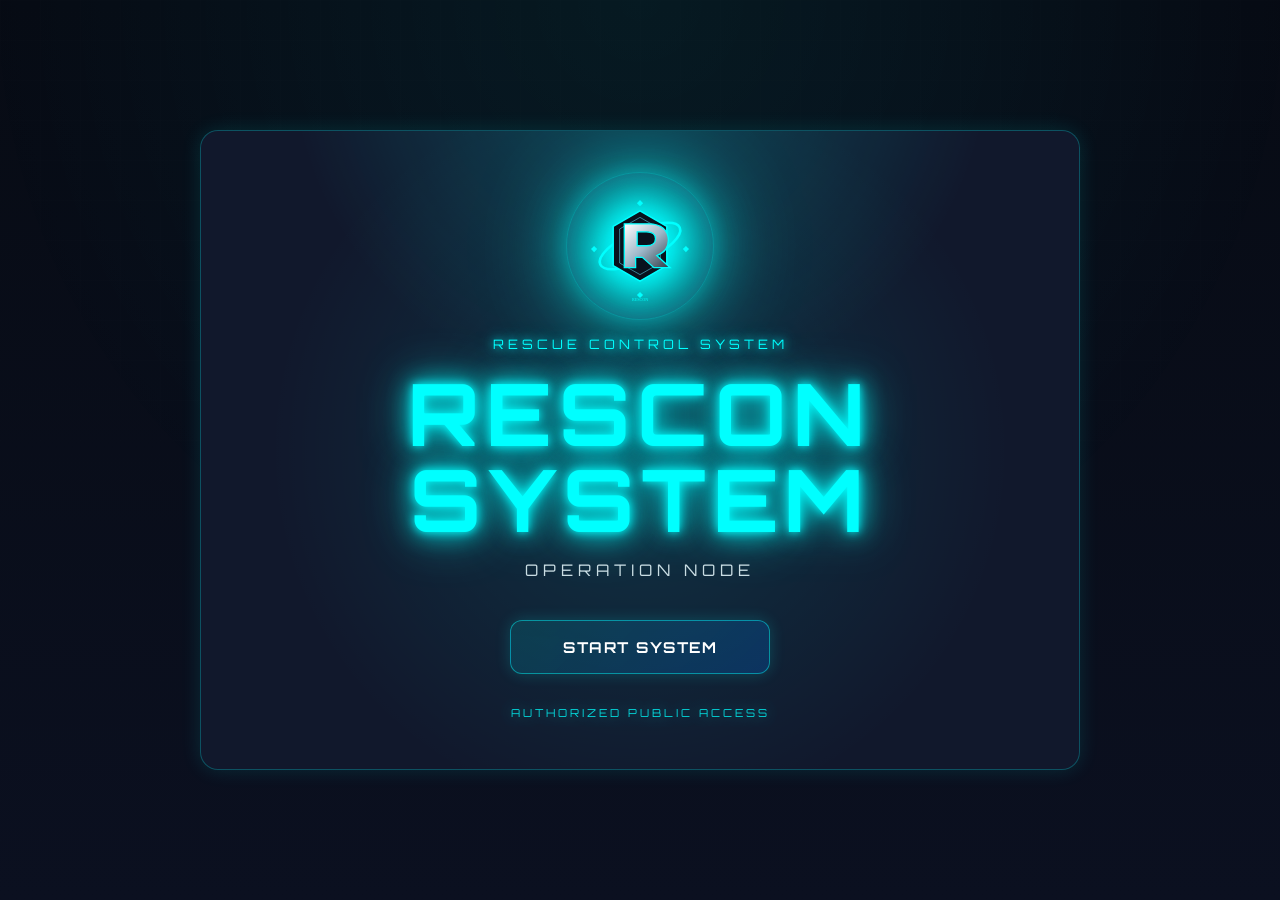
<file: index.html>
<!DOCTYPE html>
<html lang="ja">
<head>
<meta charset="UTF-8">
<meta http-equiv="refresh" content="0;url=./title.html">
<title>RESCON</title>
</head>
<body>
<a href="./title.html">RESCON SYSTEM</a>
</body>
</html>
</file>
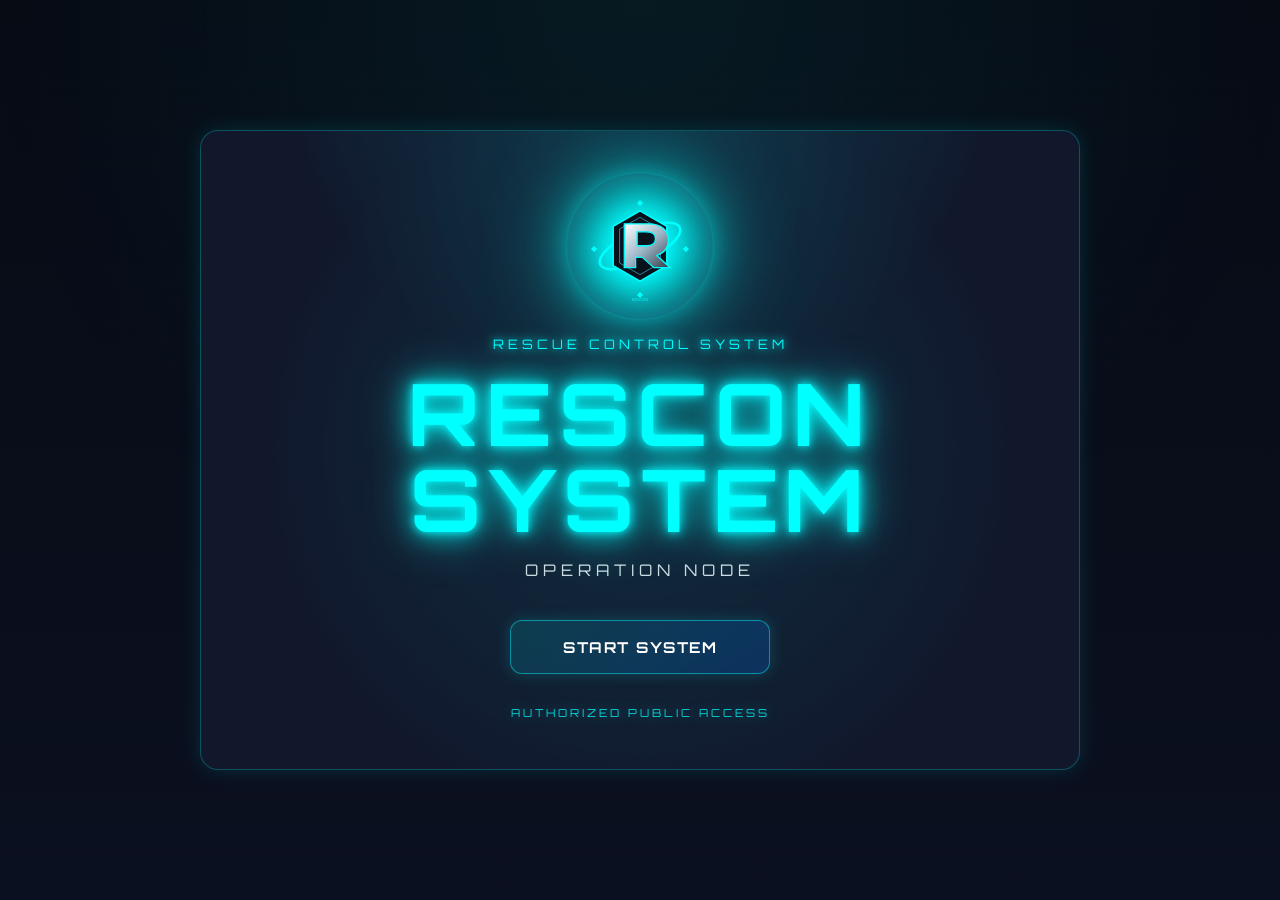
<file: boot.html>
<!DOCTYPE html>
<html lang="ja">
<head>
<meta charset="UTF-8">
<meta name="viewport" content="width=device-width,initial-scale=1.0">
<title>RESCON BOOT</title>
<link rel="stylesheet" href="./css/common.css">
<link rel="stylesheet" href="./css/components.css">
<link rel="stylesheet" href="./css/logo.css">
<link rel="stylesheet" href="./css/boot.css">
</head>
<body>
<div id="app">
<main id="boot-container">

<section id="boot-panel" class="neon-card">
<div class="boot-logo rescon-emblem-ring">
<img src="./assets/rescon-logo.svg" alt="RESCON">
</div>

<div id="boot-title">RESCON CORE</div>
<div id="boot-subtitle">SYSTEM INITIALIZATION</div>

<div id="boot-line-list"></div>

<div id="boot-progress">
<div id="boot-progress-fill"></div>
</div>

<div id="boot-footer">LOADING...</div>
</section>

</main>
</div>
<script type="module" src="./js/boot.js"></script>
</body>
</html>
</file>
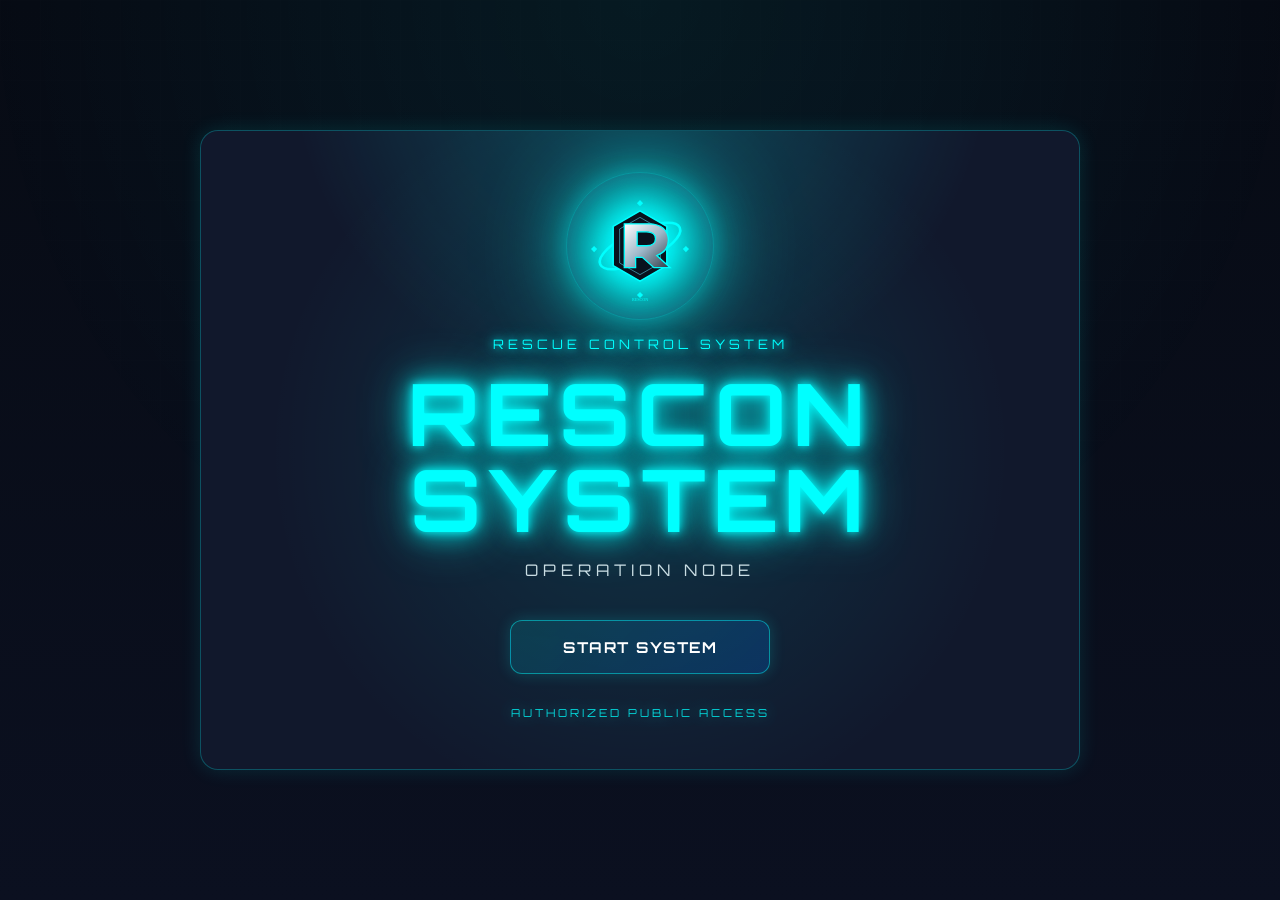
<file: title.html>
<!DOCTYPE html>
<html lang="ja">
<head>
<meta charset="UTF-8">
<meta name="viewport" content="width=device-width,initial-scale=1.0">
<title>RESCON SYSTEM</title>
<link rel="stylesheet" href="./css/common.css">
<link rel="stylesheet" href="./css/components.css">
<link rel="stylesheet" href="./css/logo.css">
<link rel="stylesheet" href="./css/title.css">
</head>
<body>
<div id="app">
<main id="title-container">

<section id="title-panel" class="neon-card">
<div class="title-logo-wrap">
<div class="rescon-logo title-logo rescon-emblem-ring">
<img src="./assets/rescon-logo.svg" alt="RESCON">
</div>
</div>

<div id="title-kicker">RESCUE CONTROL SYSTEM</div>
<h1 id="title-main">RESCON SYSTEM</h1>
<div id="title-sub">OPERATION NODE</div>

<div id="title-actions">
<button class="neon-button" id="btn-start-system">START SYSTEM</button>
</div>

<div id="title-footer">AUTHORIZED PUBLIC ACCESS</div>
</section>

<div id="title-start-overlay" class="hidden">
<div id="title-start-ring"></div>
<div id="title-start-text">SYSTEM START</div>
<div id="title-start-sub">OPENING BOOT GATE...</div>
</div>

</main>
</div>
<script type="module" src="./js/title.js"></script>
</body>
</html>
</file>
<file: css/common.css>
@import url(
'https://fonts.googleapis.com/css2?family=Orbitron:wght@400;500;700&family=Noto+Sans+JP:wght@400;500;700&display=swap'
);

:root {

    /* Colors */

    --color-bg:
        #0b1020;

    --color-neon:
        #00ffff;

    --color-online:
        #00ff9c;

    --color-warning:
        #ffcc00;

    --color-danger:
        #ff416c;

    /* Font */

    --font-title:
        32px;

    --font-section:
        22px;

    --font-body:
        15px;

    --font-small:
        13px;

    /* Transition */

    --transition-fast:
        0.12s ease;

    --transition-normal:
        0.2s ease;

    --transition-slow:
        0.4s ease;

    /* Layer */

    --z-base: 1;

    --z-overlay: 1000;

    --z-modal: 2000;
}

* {
    margin: 0;
    padding: 0;
    box-sizing: border-box;
}

body {

    width: 100vw;
    height: 100dvh;

    overflow: hidden;

    background:
        linear-gradient(
            180deg,
            #070b14 0%,
            #0b1020 100%
        );

    color: white;

    font-family:
        'Noto Sans JP',
        sans-serif;

    letter-spacing:
        0.2px;

    padding:
        env(safe-area-inset-top)
        env(safe-area-inset-right)
        env(safe-area-inset-bottom)
        env(safe-area-inset-left);
}

body::before {

    content: "";

    position: fixed;

    inset: 0;

    pointer-events: none;

    background:

        linear-gradient(
            rgba(255,255,255,0.015) 1px,
            transparent 1px
        ),

        linear-gradient(
            90deg,
            rgba(255,255,255,0.015) 1px,
            transparent 1px
        );

    background-size:
        40px 40px;

    opacity: 0.25;

    z-index: 0;
}

body::after {

    content: "";

    position: fixed;

    inset: 0;

    pointer-events: none;

    background:
        radial-gradient(
            circle at top,
            rgba(0,255,255,0.08),
            transparent 60%
        );

    opacity: 0.8;

    z-index: 0;
}

#app {

    position: relative;

    z-index:
        var(--z-base);

    width: 100%;
    height: 100%;
}

.section-title,
#system-title {

    font-family:
        'Orbitron',
        sans-serif;
}

html{
    overflow:hidden;
}

body{
    overflow:hidden;
}


/* ===== v6.5 GLOBAL FORM WHITEOUT FIX ===== */
input,
select,
textarea{
    color-scheme:dark;
}
</file>
<file: css/components.css>
.neon-card{
    background:rgba(19,26,46,0.92);
    border:1px solid rgba(0,255,255,0.25);
    border-radius:18px;
    padding:14px;
    box-shadow:0 0 20px rgba(0,255,255,0.12);
    backdrop-filter:blur(10px);
}

.neon-button{
    min-width:120px;
    height:40px;
    padding:0 14px;
    display:inline-flex;
    justify-content:center;
    align-items:center;
    border-radius:12px;
    border:1px solid rgba(0,255,255,0.45);
    background:linear-gradient(135deg,rgba(0,255,255,0.12),rgba(0,120,255,0.22));
    color:white;
    cursor:pointer;
    transition:var(--transition-normal);
    box-shadow:0 0 15px rgba(0,255,255,0.18);
    font-family:'Orbitron',sans-serif;
    font-size:13px;
    font-weight:bold;
    white-space:nowrap;
}

.neon-button:hover{
    transform:scale(1.03);
    box-shadow:0 0 25px rgba(0,255,255,0.45);
}

.neon-button:disabled{
    opacity:0.45;
    cursor:not-allowed;
    transform:none;
    box-shadow:0 0 8px rgba(0,255,255,0.08);
}

.section-title{
    font-family:'Orbitron',sans-serif;
    font-size:14px;
    font-weight:bold;
    color:var(--color-neon);
    margin-bottom:10px;
    letter-spacing:1.5px;
    text-shadow:0 0 10px rgba(0,255,255,0.45);
}

.overlay-base{
    position:fixed;
    inset:0;
    display:none;
    align-items:center;
    justify-content:center;
    background:rgba(0,0,0,0.55);
    backdrop-filter:blur(10px);
    z-index:var(--z-overlay);
    pointer-events:auto;
}

.neon-input{
    width:100%;
    background:rgba(255,255,255,0.04);
    border:1px solid rgba(0,255,255,0.18);
    border-radius:12px;
    color:white;
    padding:10px 12px;
    outline:none;
    transition:var(--transition-normal);
    backdrop-filter:blur(8px);
}

.neon-input:focus{
    border:1px solid rgba(0,255,255,0.6);
    background:rgba(0,255,255,0.04);
    box-shadow:0 0 16px rgba(0,255,255,0.28);
}

select,
.neon-input,
select.neon-input{
    color:#ffffff;
    background-color:#07111f!important;
    background-image:linear-gradient(135deg,rgba(0,255,255,.08),rgba(0,90,150,.12))!important;
    border-color:rgba(0,255,255,.32)!important;
}

select:focus,
.neon-input:focus,
select.neon-input:focus{
    color:#ffffff;
    background-color:#07111f!important;
    border-color:#00ffff!important;
    box-shadow:0 0 16px rgba(0,255,255,.24)!important;
    outline:none;
}

select option,
.neon-input option,
select.neon-input option{
    color:#ffffff!important;
    background-color:#07111f!important;
}

select option:checked,
.neon-input option:checked,
select.neon-input option:checked{
    color:#ffffff!important;
    background-color:#006ee6!important;
}

select option:hover,
.neon-input option:hover,
select.neon-input option:hover{
    color:#ffffff!important;
    background-color:#064b77!important;
}

select option:disabled,
.neon-input option:disabled,
select.neon-input option:disabled{
    color:rgba(255,255,255,.45)!important;
    background-color:#07111f!important;
}

select:-webkit-autofill,
input:-webkit-autofill,
textarea:-webkit-autofill{
    -webkit-text-fill-color:#ffffff!important;
    box-shadow:0 0 0 1000px #07111f inset!important;
    caret-color:#ffffff;
}

select{
    scrollbar-color:#00ffff #07111f;
}

@media(forced-colors:none){
    select,
    select.neon-input{
        appearance:auto;
    }
}
</file>
<file: css/logo.css>
/* ===== v8.6 RESCON OFFICIAL LOGO ===== */

.rescon-logo{
    width:110px;
    height:110px;
    margin:0 auto 10px;
    display:block;
    filter:
        drop-shadow(0 0 18px rgba(0,255,255,.28))
        drop-shadow(0 0 26px rgba(191,132,255,.18));
}

.rescon-logo.small{
    width:58px;
    height:58px;
    margin:0;
}

.rescon-logo.large{
    width:min(180px,42vw);
    height:min(180px,42vw);
    margin:0 auto 18px;
}

.rescon-logo img,
.rescon-logo svg{
    width:100%;
    height:100%;
    display:block;
}

.rescon-emblem-ring{
    position:relative;
}

.rescon-emblem-ring::before{
    content:"";
    position:absolute;
    inset:-8px;
    border-radius:50%;
    border:1px solid rgba(0,255,255,.20);
    box-shadow:
        0 0 18px rgba(0,255,255,.18),
        inset 0 0 18px rgba(191,132,255,.08);
    animation:resconLogoRing 4s linear infinite;
    pointer-events:none;
}

@keyframes resconLogoRing{
    from{
        transform:rotate(0deg);
    }
    to{
        transform:rotate(360deg);
    }
}

/* HOME logo placement */
#title-area .rescon-logo{
    margin-bottom:6px;
}

/* MASTER header logo */
#master-header .rescon-logo{
    justify-self:center;
}

.master-title-wrap{
    display:flex;
    flex-direction:column;
    align-items:center;
    gap:2px;
}

/* Login screen uses larger official emblem */
#master-container:has(#master-login-card:not(.master-hidden)) #master-header .rescon-logo{
    width:92px;
    height:92px;
    margin-bottom:4px;
}

/* Boot emblem */
.rescon-boot-logo,
.master-boot-logo{
    width:min(170px,42vw);
    height:min(170px,42vw);
    margin:0 auto 18px;
    filter:
        drop-shadow(0 0 22px rgba(0,255,255,.34))
        drop-shadow(0 0 34px rgba(191,132,255,.22));
    animation:resconLogoPulse 2.2s ease-in-out infinite;
}

@keyframes resconLogoPulse{
    0%,100%{
        transform:scale(1);
        opacity:.92;
    }
    50%{
        transform:scale(1.035);
        opacity:1;
    }
}


/* ===== v8.6.1 LOGO POSITION TUNE ===== */
.rescon-boot-logo-stage .rescon-emblem-ring::before{
    inset:-10px;
}


/* ===== v8.6.2 MASTER BOOT LOGO FIX ===== */
.master-boot-panel .master-boot-logo{
    margin-left:auto!important;
    margin-right:auto!important;
}

.master-boot-panel .rescon-emblem-ring::before{
    transform-origin:center!important;
}



/* ===== v8.7 OFFICIAL EMBLEM SYSTEM ===== */

.rescon-logo img[src*="rescon-logo.svg"],
.rescon-boot-logo img[src*="rescon-logo.svg"]{
    filter:
        drop-shadow(0 0 20px rgba(0,229,255,.34))
        drop-shadow(0 0 34px rgba(102,227,255,.16));
}

.rescon-logo img[src*="rescon-logo-master.svg"],
.master-boot-logo img[src*="rescon-logo-master.svg"]{
    filter:
        drop-shadow(0 0 20px rgba(191,132,255,.36))
        drop-shadow(0 0 34px rgba(0,255,255,.18));
}

.rescon-logo img[src*="rescon-logo-emergency.svg"],
.master-boot-logo img[src*="rescon-logo-emergency.svg"]{
    filter:
        drop-shadow(0 0 22px rgba(255,65,108,.50))
        drop-shadow(0 0 38px rgba(255,149,0,.22));
}

body.client-emergency-active .rescon-logo img,
body.master-emergency-active .rescon-logo img{
    content:url("../assets/rescon-logo-emergency.svg");
}

/* normal emblem should not feel purple */
body:not(.theme-royal-purple):not(.theme-emergency-red) .rescon-logo img[src*="rescon-logo.svg"]{
    filter:
        drop-shadow(0 0 20px rgba(0,229,255,.34))
        drop-shadow(0 0 32px rgba(0,255,156,.12));
}
</file>
<file: css/boot.css>
#boot-container{
    width:100vw;
    min-height:100dvh;
    display:flex;
    align-items:center;
    justify-content:center;
    padding:20px;
    overflow:hidden;
}

#boot-panel{
    width:min(780px,94vw);
    min-height:min(620px,86dvh);
    display:flex;
    flex-direction:column;
    align-items:center;
    justify-content:center;
    gap:14px;
    text-align:center;
    position:relative;
    overflow:hidden;
    transition:
        opacity .72s ease,
        transform .72s ease,
        filter .72s ease;
}

body.boot-complete #boot-panel{
    opacity:0;
    transform:scale(.94);
    filter:blur(8px);
}

#boot-panel::before{
    content:"";
    position:absolute;
    inset:0;
    background:
        radial-gradient(circle at 50% 24%,rgba(0,255,255,.20),transparent 34%),
        radial-gradient(circle at 50% 62%,rgba(0,255,255,.10),transparent 42%);
    opacity:.95;
    animation:bootAuraFade 2.8s ease-in-out infinite alternate;
    pointer-events:none;
}

#boot-panel::after{
    content:"";
    position:absolute;
    inset:0;
    background:linear-gradient(
        180deg,
        transparent 0%,
        rgba(0,255,255,.05) 48%,
        transparent 100%
    );
    opacity:.7;
    animation:bootSoftScan 3.2s ease-in-out infinite;
    pointer-events:none;
}

#boot-panel>*{
    position:relative;
    z-index:1;
}

.boot-logo{
    width:140px;
    height:140px;
    display:flex;
    align-items:center;
    justify-content:center;
    margin-bottom:12px;
    filter:
        drop-shadow(0 0 12px #00ffff)
        drop-shadow(0 0 24px #00ffff)
        drop-shadow(0 0 40px #00ffff);
    animation:bootLogoFadePulse 1.8s ease-in-out infinite alternate;
}

.boot-logo.rescon-emblem-ring{
    display:flex;
    align-items:center;
    justify-content:center;
}

.boot-logo img{
    width:100%;
    height:100%;
    object-fit:contain;
}

#boot-title{
    color:#00ffff;
    font-family:'Orbitron',sans-serif;
    font-size:clamp(42px,7vw,76px);
    letter-spacing:6px;
    text-shadow:
        0 0 10px #00ffff,
        0 0 20px #00ffff,
        0 0 40px #00ffff;
}

#boot-subtitle{
    color:#e8fbff;
    font-family:'Orbitron',sans-serif;
    font-size:13px;
    letter-spacing:4px;
    opacity:.9;
}

#boot-line-list{
    width:min(540px,88vw);
    display:flex;
    flex-direction:column;
    gap:8px;
    margin-top:10px;
}

.boot-line{
    padding:9px 12px;
    border-radius:10px;
    border:1px solid rgba(0,255,255,.18);
    background:rgba(0,255,255,.04);
    color:#00ffff;
    font-family:'Orbitron',sans-serif;
    font-size:12px;
    letter-spacing:1.2px;
    text-align:left;
    animation:lineIn .24s ease-out both;
}

#boot-progress{
    width:min(540px,88vw);
    height:8px;
    border-radius:999px;
    border:1px solid rgba(0,255,255,.20);
    overflow:hidden;
    background:rgba(0,0,0,.30);
}

#boot-progress-fill{
    width:0%;
    height:100%;
    background:#00ffff;
    box-shadow:
        0 0 8px #00ffff,
        0 0 18px #00ffff,
        0 0 32px #00ffff;
    transition:width .26s ease;
}

#boot-footer{
    color:#00ffff;
    font-family:'Orbitron',sans-serif;
    font-size:12px;
    letter-spacing:3px;
    margin-top:6px;
    text-shadow:0 0 14px rgba(0,255,255,.55);
}

@keyframes bootAuraFade{
    from{
        opacity:.58;
        transform:scale(.98);
    }
    to{
        opacity:1;
        transform:scale(1.04);
    }
}

@keyframes bootSoftScan{
    0%{
        opacity:0;
        transform:translateY(-18%);
    }
    45%{
        opacity:.7;
    }
    100%{
        opacity:0;
        transform:translateY(18%);
    }
}

@keyframes bootLogoFadePulse{
    from{
        opacity:.84;
        transform:scale(.985);
    }
    to{
        opacity:1;
        transform:scale(1.045);
    }
}

@keyframes lineIn{
    from{
        opacity:0;
        transform:translateY(8px);
    }
    to{
        opacity:1;
        transform:translateY(0);
    }
}
</file>
<file: css/title.css>
#title-container{
    width:100vw;
    min-height:100dvh;
    display:flex;
    align-items:center;
    justify-content:center;
    padding:20px;
    overflow:hidden;
}

#title-panel{
    width:min(880px,94vw);
    min-height:min(640px,86dvh);
    display:flex;
    flex-direction:column;
    align-items:center;
    justify-content:center;
    gap:18px;
    text-align:center;
    position:relative;
    overflow:hidden;
    transition:
        opacity .55s ease,
        transform .55s ease,
        filter .55s ease;
}

#title-panel::before{
    content:"";
    position:absolute;
    inset:-40%;
    background:
        radial-gradient(circle at 50% 15%,rgba(0,255,255,.22),transparent 28%),
        radial-gradient(circle at 50% 50%,rgba(0,255,255,.12),transparent 38%);
    animation:titleGlow 5s ease-in-out infinite alternate;
    pointer-events:none;
}

#title-panel>*{
    position:relative;
    z-index:1;
}

.title-panel-starting{
    transform:scale(.96);
    opacity:.25;
    filter:blur(3px);
}

.title-logo{
    width:132px;
    height:132px;
    display:flex;
    align-items:center;
    justify-content:center;
    margin-bottom:6px;
    filter:
        drop-shadow(0 0 12px #00ffff)
        drop-shadow(0 0 24px #00ffff)
        drop-shadow(0 0 40px #00ffff);
}

.title-logo.rescon-emblem-ring{
    display:flex;
    align-items:center;
    justify-content:center;
}

.title-logo img{
    width:100%;
    height:100%;
    object-fit:contain;
}

#title-kicker{
    color:#00ffff;
    font-family:'Orbitron',sans-serif;
    font-size:13px;
    letter-spacing:4px;
    text-shadow:
        0 0 8px #00ffff,
        0 0 18px rgba(0,255,255,.65);
}

#title-main{
    margin:0;
    color:#00ffff;
    font-family:'Orbitron',sans-serif;
    font-size:clamp(42px,8vw,86px);
    letter-spacing:7px;
    line-height:1;
    text-shadow:
        0 0 10px #00ffff,
        0 0 24px #00ffff,
        0 0 48px rgba(0,255,255,.74);
}

#title-sub{
    color:#e8fbff;
    font-family:'Orbitron',sans-serif;
    font-size:16px;
    letter-spacing:5px;
    opacity:.86;
}

#title-actions{
    margin-top:22px;
    display:flex;
    justify-content:center;
}

#btn-start-system{
    width:260px;
    height:54px;
    font-size:15px;
    letter-spacing:1.5px;
}

#btn-start-system:disabled{
    opacity:.8;
    cursor:wait;
}

#title-footer{
    margin-top:14px;
    color:#00ffff;
    font-family:'Orbitron',sans-serif;
    font-size:11px;
    letter-spacing:3px;
    opacity:.82;
    text-shadow:0 0 14px rgba(0,255,255,.5);
}

#title-start-overlay{
    position:fixed;
    inset:0;
    z-index:1000;
    display:flex;
    flex-direction:column;
    align-items:center;
    justify-content:center;
    gap:14px;
    background:
        radial-gradient(circle at 50% 50%,rgba(0,255,255,.16),transparent 32%),
        rgba(2,6,18,.72);
    animation:startOverlayIn .28s ease-out both;
}

#title-start-overlay.hidden{
    display:none;
}

#title-start-ring{
    width:190px;
    height:190px;
    border-radius:50%;
    border:2px solid rgba(0,255,255,.36);
    box-shadow:
        0 0 18px #00ffff,
        inset 0 0 18px rgba(0,255,255,.45);
    position:relative;
    animation:startRingSpin 1.15s linear infinite;
}

#title-start-ring::before,
#title-start-ring::after{
    content:"";
    position:absolute;
    inset:18px;
    border-radius:50%;
    border:1px dashed rgba(0,255,255,.62);
}

#title-start-ring::after{
    inset:44px;
    border-style:solid;
    opacity:.5;
}

#title-start-text{
    color:#00ffff;
    font-family:'Orbitron',sans-serif;
    font-size:clamp(28px,5vw,54px);
    letter-spacing:6px;
    text-shadow:
        0 0 10px #00ffff,
        0 0 24px #00ffff;
}

#title-start-sub{
    color:#e8fbff;
    font-family:'Orbitron',sans-serif;
    font-size:12px;
    letter-spacing:3px;
    opacity:.82;
}

@keyframes titleGlow{
    from{
        transform:scale(1) rotate(0deg);
        opacity:.72;
    }
    to{
        transform:scale(1.08) rotate(8deg);
        opacity:1;
    }
}

@keyframes startOverlayIn{
    from{
        opacity:0;
    }
    to{
        opacity:1;
    }
}

@keyframes startRingSpin{
    from{
        transform:rotate(0deg) scale(.96);
    }
    to{
        transform:rotate(360deg) scale(1.04);
    }
}

@media(max-width:680px){
    #btn-start-system{
        width:100%;
    }

    #title-actions{
        width:100%;
    }

    #title-main{
        letter-spacing:3px;
    }
}
</file>
